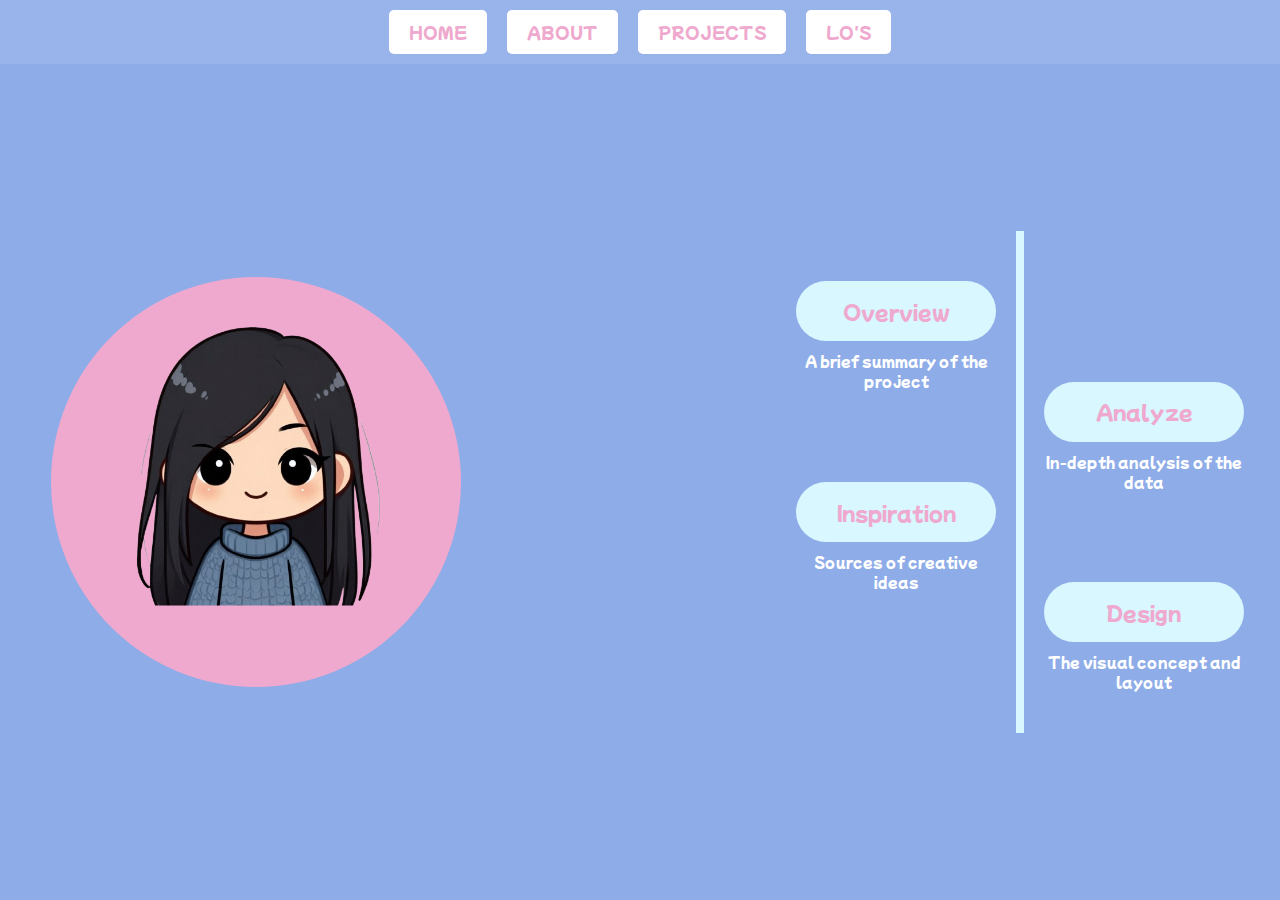
<file: development.html>
<!DOCTYPE html>
<html lang="en">
<head>
    <meta charset="UTF-8">
    <meta name="viewport" content="width=device-width, initial-scale=1.0">
    <title>Vertical Line with Alternating Rectangles and Circle</title>
    <style>
        @import url('https://fonts.googleapis.com/css2?family=Mochiy+Pop+One&display=swap');

        html, body {
            margin: 0;
            padding: 0;
            height: 100%;
            font-family: 'Mochiy Pop One', sans-serif;
        }

        .page-container {
            display: flex;
            flex-direction: column;
            height: 100%;
            background-color: #8EACE8;
        }

        nav {
            padding: 20px 0;
            background-color: rgba(255, 255, 255, 0.1);
        }

        nav ul {
            list-style-type: none;
            margin: 0;
            padding: 0;
            display: flex;
            justify-content: center;
        }

        nav ul li {
            margin: 0 10px;
        }

        nav ul li a {
            text-decoration: none;
            color: #EFA9CE;
            background-color: rgb(255, 255, 255);
            padding: 10px 20px;
            border-radius: 5px;
        }

        nav ul li a:hover {
            background-color: purple;
        }

        .main-content {
            display: flex;
            flex-grow: 1;
        }

        .circle-container {
            width: 40%;
            display: flex;
            justify-content: center;
            align-items: center;
        }

        .circle {
            width: 410px;
            height: 410px;
            background-color: #EFA9CE;
            border-radius: 50%;
            display: flex;
            justify-content: center;
            align-items: center;
            position: relative;
        }

        .circle img {
            position: absolute;
            top: 45%;
            left: 50%;
            transform: translate(-50%, -50%);
            width: 70%;
            height: 70%;
            object-fit: contain;
        }

        .content {
            flex-grow: 1;
            display: flex;
            justify-content: flex-end;
            align-items: center;
            padding-right: 20%;
            font-size: 20px;
        }

        .vertical-line-container {
            position: relative;
            width: 8px;
            height: 60%;
            background-color: #D8F7FF;
        }

        .rectangle-container {
            position: absolute;
            width: 200px;
            text-align: center;
        }

        .rectangle {
            width: 100%;
            height: 60px;
            background-color: #D8F7FF;
            display: flex;
            justify-content: center;
            align-items: center;
            cursor: pointer;
            transition: transform 0.3s ease;
            text-decoration: none;
            color: #EFA9CE;
            border-radius: 50px;
            margin-bottom: 10px;
        }

        .rectangle:hover {
           transform: scale(1.05);
        }

        .description {
            font-size: 14px;
            color: #ffffff;
            margin-top: 5px;
        }

        .left { right: calc(100% + 20px); }
        .right { left: calc(100% + 20px); }

        .rectangle-container:nth-child(1) { top: 10%; }
        .rectangle-container:nth-child(2) { top: 30%; }
        .rectangle-container:nth-child(3) { top: 50%; }
        .rectangle-container:nth-child(4) { top: 70%; }
    </style>
</head>
<body>
    <div class="page-container">
        <nav>
           <ul>
               <li><a href="smth.html">HOME</a></li>
               <li><a href="#about">ABOUT</a></li>
               <li><a href="#projects">PROJECTS</a></li>
               <li><a href="#login">LO'S</a></li>
           </ul>
       </nav>

       <div class="main-content">
           <div class="circle-container">
               <div class="circle">
                   <img src="th-removebg-preview.png" alt="Top Image">
               </div>
           </div>

           <div class="content">
               <div class="vertical-line-container">
                   <div class="rectangle-container left">
                       <a href="#page1" class="rectangle">Overview</a>
                       <p class="description">A brief summary of the project</p>
                   </div>
                   <div class="rectangle-container right">
                       <a href="#page2" class="rectangle">Analyze</a>
                       <p class="description">In-depth analysis of the data</p>
                   </div>
                   <div class="rectangle-container left">
                       <a href="#page3" class="rectangle">Inspiration</a>
                       <p class="description">Sources of creative ideas</p>
                   </div>
                   <div class="rectangle-container right">
                       <a href="#page4" class="rectangle">Design</a>
                       <p class="description">The visual concept and layout</p>
                   </div>
               </div>
           </div>
       </div>
   </div>
</body>
</html>
</file>
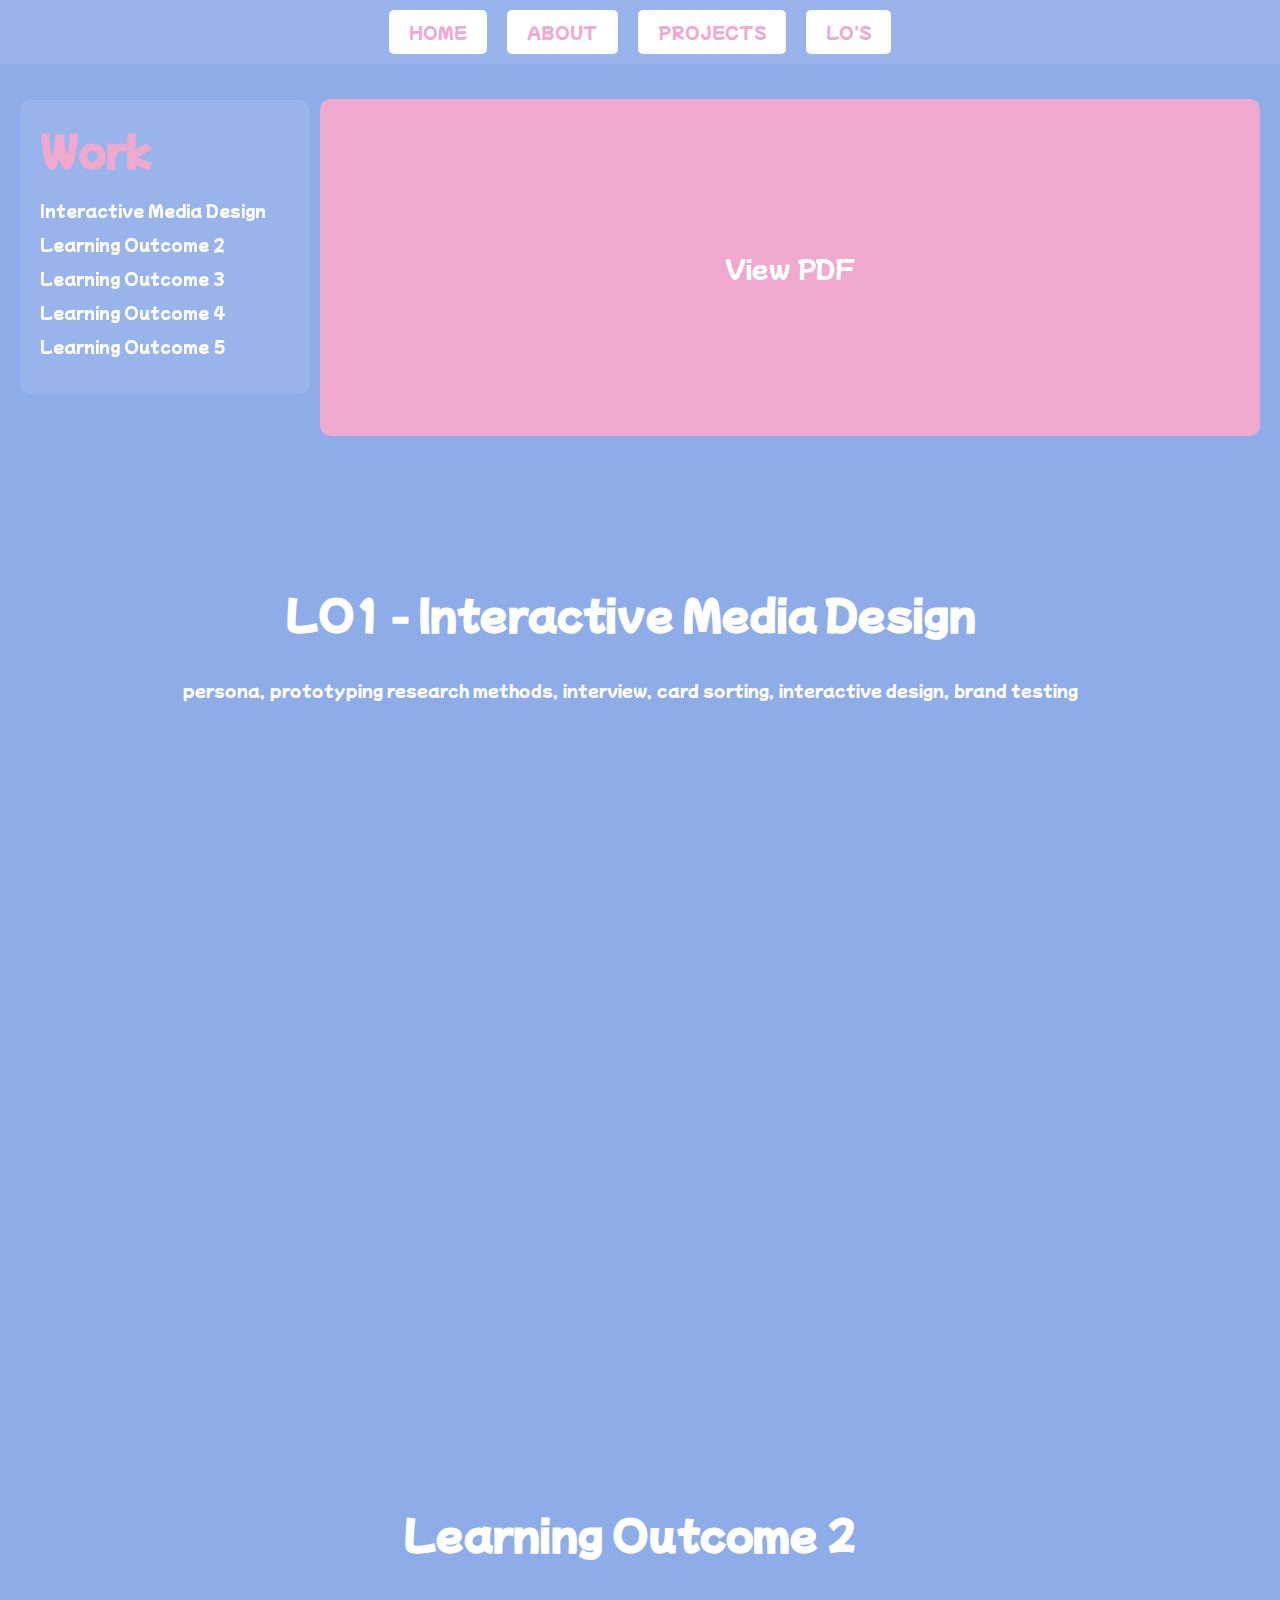
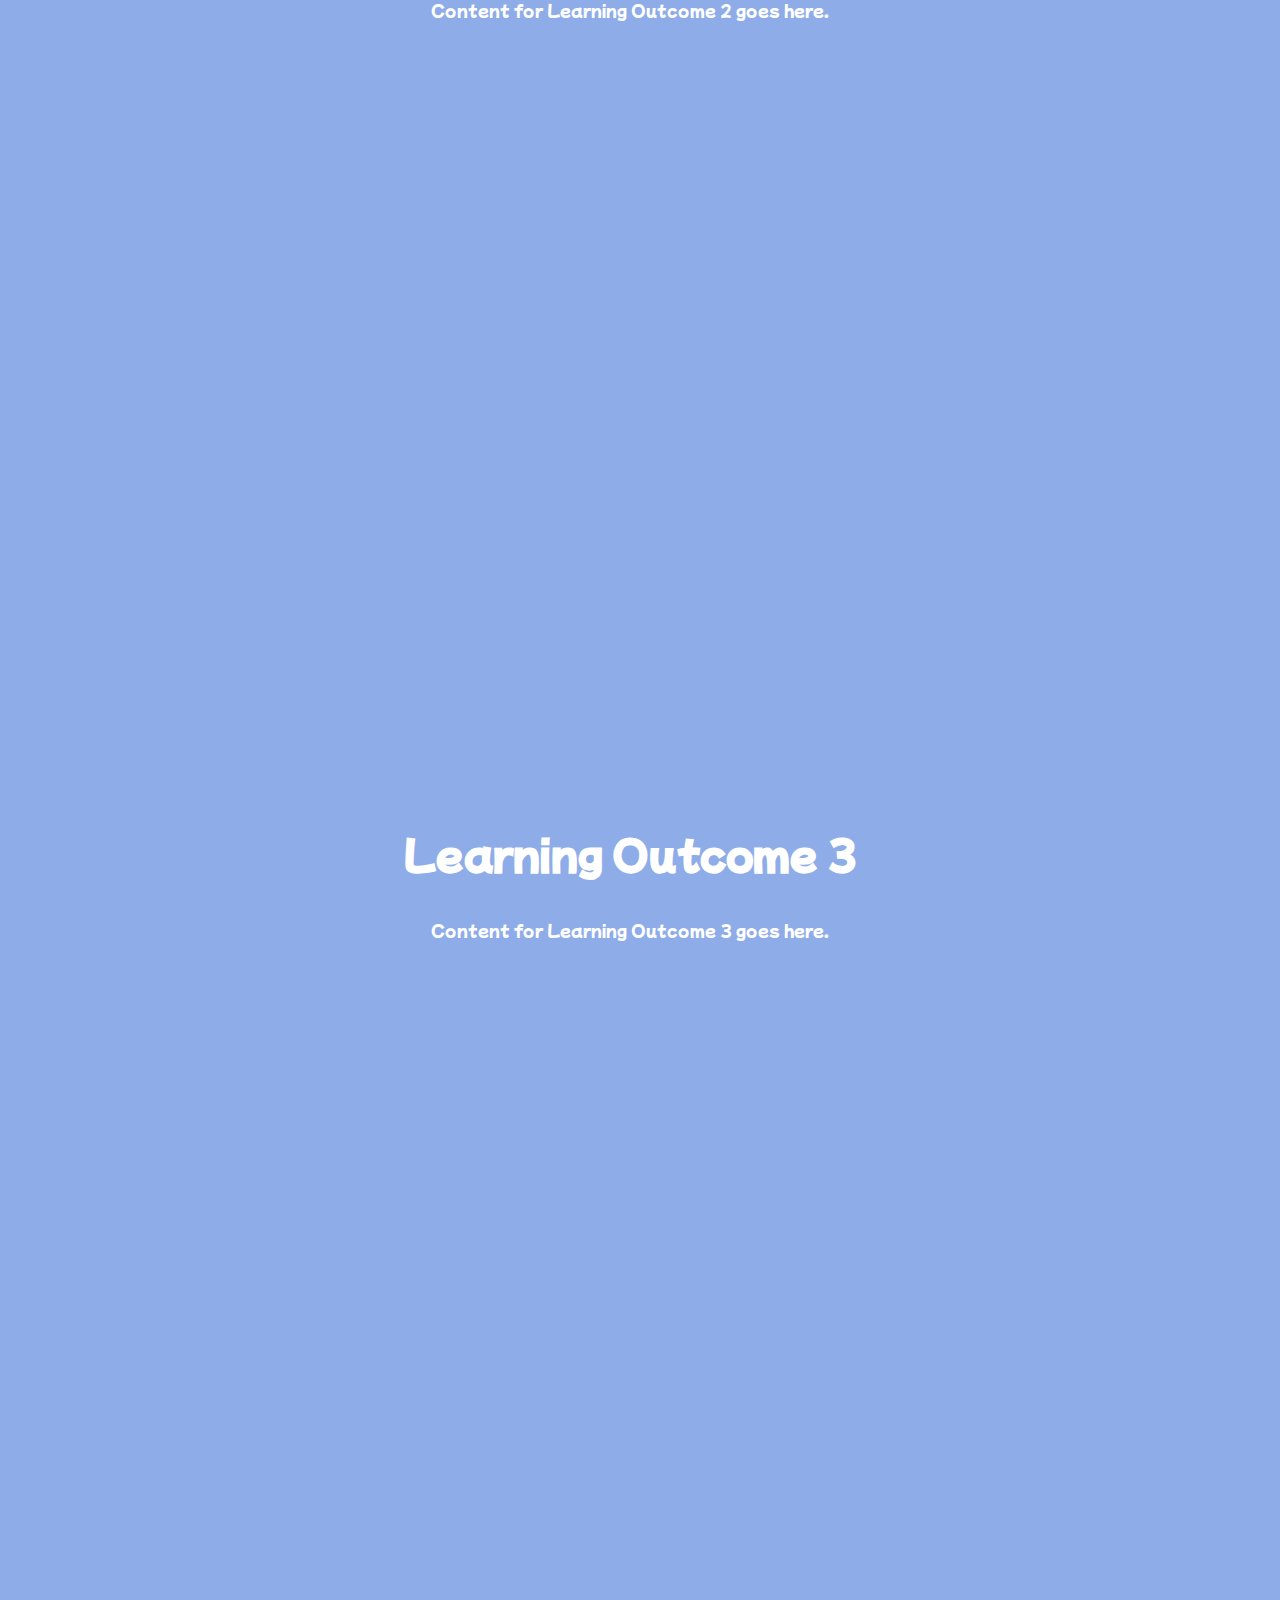
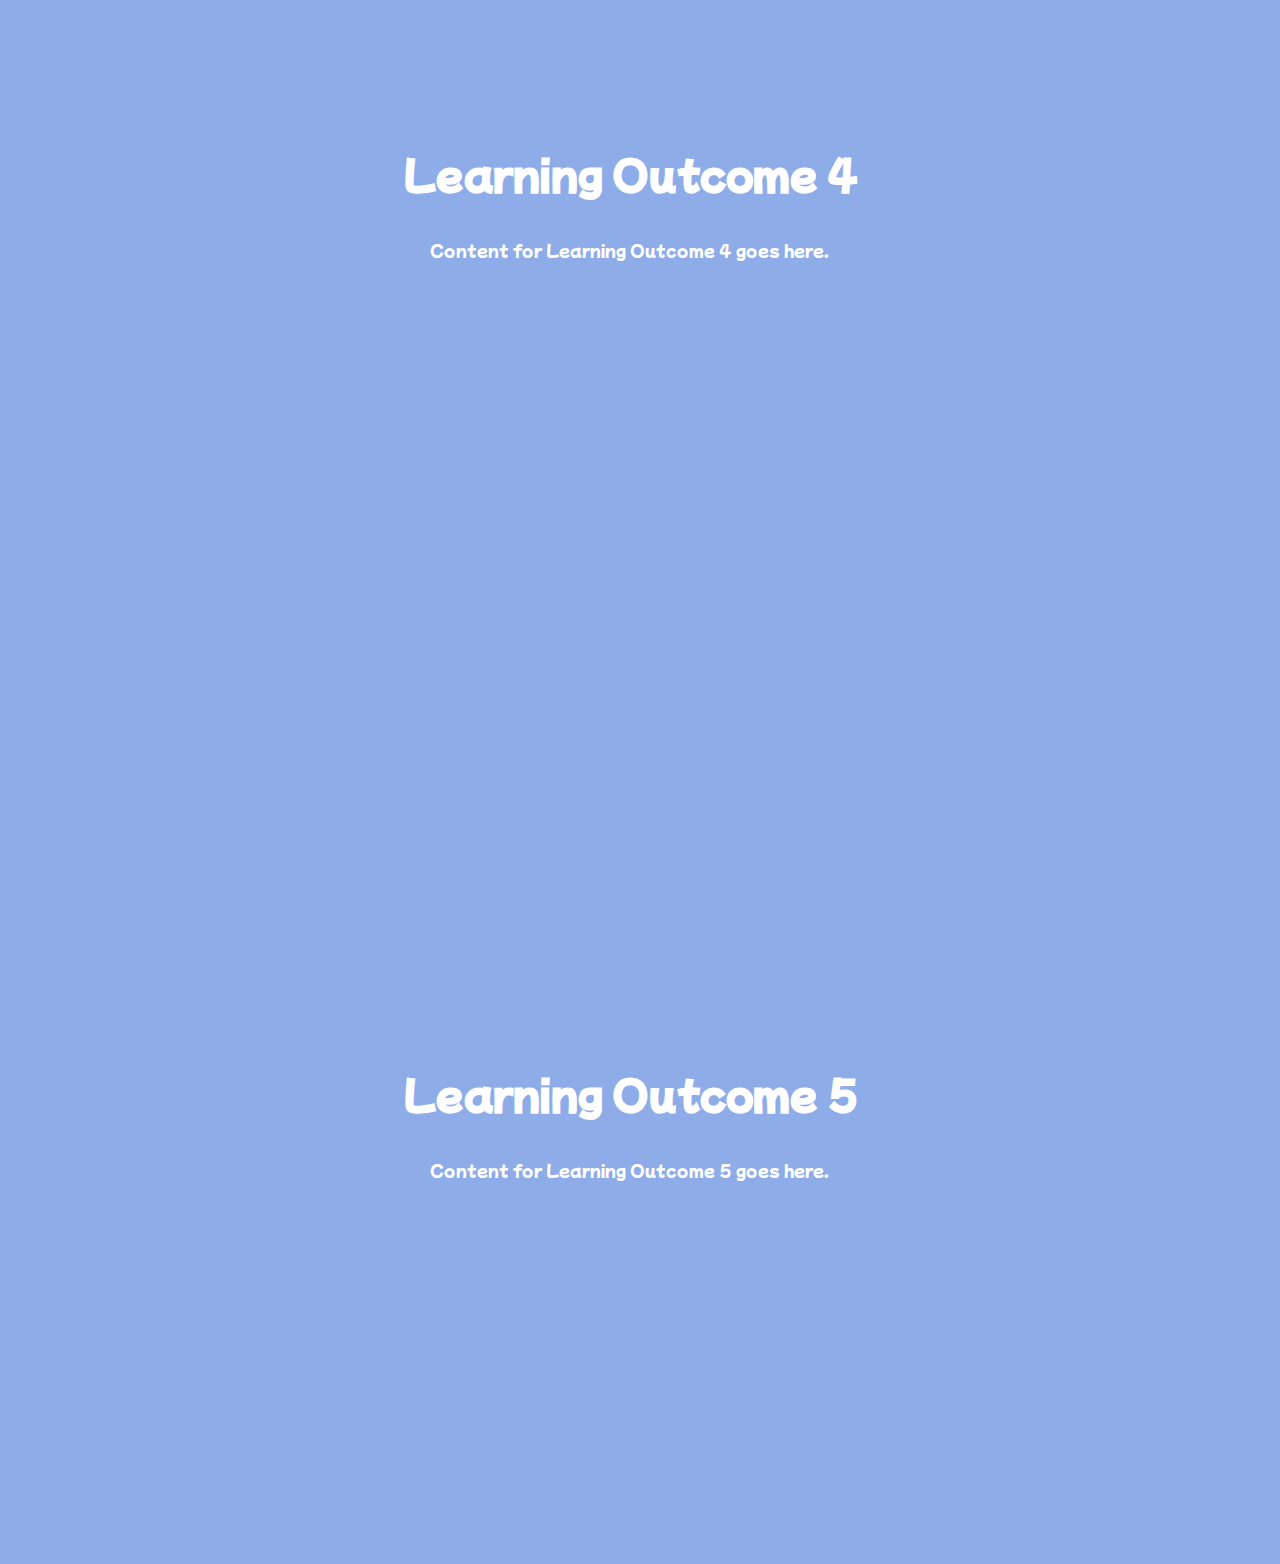
<file: lo.html>
<!DOCTYPE html>
<html lang="en">
<head>
    <meta charset="UTF-8">
    <meta name="viewport" content="width=device-width, initial-scale=1.0">
    <title>Learning Outcomes with Floating Table of Contents</title>
    <style>
        @import url('https://fonts.googleapis.com/css2?family=Mochiy+Pop+One&display=swap');

        html, body {
            margin: 0;
            padding: 0;
            font-family: 'Mochiy Pop One', sans-serif;
            background-color: #8EACE8;
            color: #FFFFFF;
        }

        .page-container {
            display: flex;
            flex-direction: column;
            min-height: 100vh;
        }

        nav {
            padding: 20px 0;
            background-color: rgba(255, 255, 255, 0.1);
        }

        nav ul {
            list-style-type: none;
            margin: 0;
            padding: 0;
            display: flex;
            justify-content: center;
        }

        nav ul li {
            margin: 0 10px;
        }

        nav ul li a {
            text-decoration: none;
            color: #EFA9CE;
            background-color: rgb(255, 255, 255);
            padding: 10px 20px;
            border-radius: 5px;
        }

        nav ul li a:hover {
            background-color: purple;
        }

        .main-content {
            display: flex;
            flex-grow: 1;
            position: relative; /* Make it relative for positioning child elements */
        }

        .table-of-contents {
            width: 250px; /* Fixed width for table of contents */
            background-color: rgba(255, 255, 255, 0.1);
            padding: 20px;
            border-radius: 10px;
            position: fixed; /* Fixed position to stay in view */
            left: 20px; /* Position from the left */
            top: 100px; /* Position from the top */
            max-height: calc(100vh - 120px); /* Prevent overflow */
            overflow-y: auto; /* Scrollable if content is too long */
        }

        .table-of-contents h2 {
            margin-top: 0;
            color: #EFA9CE;
        }

        .table-of-contents ul {
            list-style-type: none;
            padding: 0;
        }

        .table-of-contents li {
            margin-bottom: 10px;
        }

        .table-of-contents a {
            color: #FFFFFF;
            text-decoration: none;
        }

        .table-of-contents a:hover {
            color: #EFA9CE;
        }

        .content-area {
            flex-grow: 1; /* Take remaining space */
            margin-right: 20px; /* Reduce right margin */
            margin-top: 100px; /* Add top margin to accommodate the horizontal rectangle */
        }

        .pdf-link-container {
            position: absolute;
            right: 20px;
            top: 35px;
            width: calc(100% - 340px); /* Adjust width based on other elements */
            height: calc(48.5vh - 100px); /* This makes it as tall as the vertical version */
            background-color: #EFA9CE;
            border-radius: 10px;
            display: flex;
            align-items: center;
            justify-content: center;
            z-index: 10;
        }
       
       .pdf-link {
           text-decoration :none; 
           color :#FFFFFF; 
           font-size :1.5em ; 
       }
       
       .section {
           min-height :100vh; 
           display :flex; 
           justify-content :center; 
           align-items :center; 
           flex-direction :column; 
           padding-top :20px ; 
       }
       
       h2 {
           font-size :2.5em ; 
           margin-bottom :20px ; 
       }
       
       @media screen and (max-width: 768px) {
           .main-content {
               flex-direction: column;
               margin-right: 0; /* Reset margin on smaller screens */
           }
           
           .pdf-link-container {
               position: static; /* Make it static on small screens */
               width:auto; 
               height:auto; 
               margin-top :20px ; 
               transform:none ;
           }
           
           .table-of-contents {
               position:absolute ;
               left:auto ;
               right:auto ;
               top:auto ;
               bottom:auto ;
               max-height:auto ;
               overflow-y:auto ;
          }
       }
    </style>
</head>
<body>
    <div class="page-container">
        <nav>
           <ul>
               <li><a href="smth.html">HOME</a></li>
               <li><a href="#about">ABOUT</a></li>
               <li><a href="#projects">PROJECTS</a></li>
               <li><a href="#login">LO'S</a></li>
           </ul>
       </nav>

       <div class="main-content" id="home">
           <div class="table-of-contents">
               <h2>Work</h2>
               <ul>
                   <li><a href="#lo1">Interactive Media Design</a></li>
                   <li><a href="#lo2">Learning Outcome 2</a></li>
                   <li><a href="#lo3">Learning Outcome 3</a></li>
                   <li><a href="#lo4">Learning Outcome 4</a></li>
                   <li><a href="#lo5">Learning Outcome 5</a></li>
               </ul>
           </div>

           <div class="content-area">
                <div id="lo1" class="section">
                    <h2>LO1 - Interactive Media Design</h2>
                    <p>persona, prototyping research methods, interview, card sorting, interactive design, brand testing</p>
                </div>

                <div id="lo2" class="section">
                    <h2>Learning Outcome 2</h2>
                    <p>Content for Learning Outcome 2 goes here.</p>
                </div>

                <div id="lo3" class="section">
                    <h2>Learning Outcome 3</h2>
                    <p>Content for Learning Outcome 3 goes here.</p>
                </div>

                <div id="lo4" class="section">
                    <h2>Learning Outcome 4</h2>
                    <p>Content for Learning Outcome 4 goes here.</p>
                </div>

                <div id="lo5" class="section">
                    <h2>Learning Outcome 5</h2>
                    <p>Content for Learning Outcome 5 goes here.</p>
                </div>
          </div>

          <!-- Fixed PDF Link Section -->
          <div class="pdf-link-container">
              <a href="path-to-your-pdf-file.pdf" class="pdf-link" target="_blank">
                  View PDF
              </a>
          </div>

       </div>
   </div>
</body>
</html>
</file>
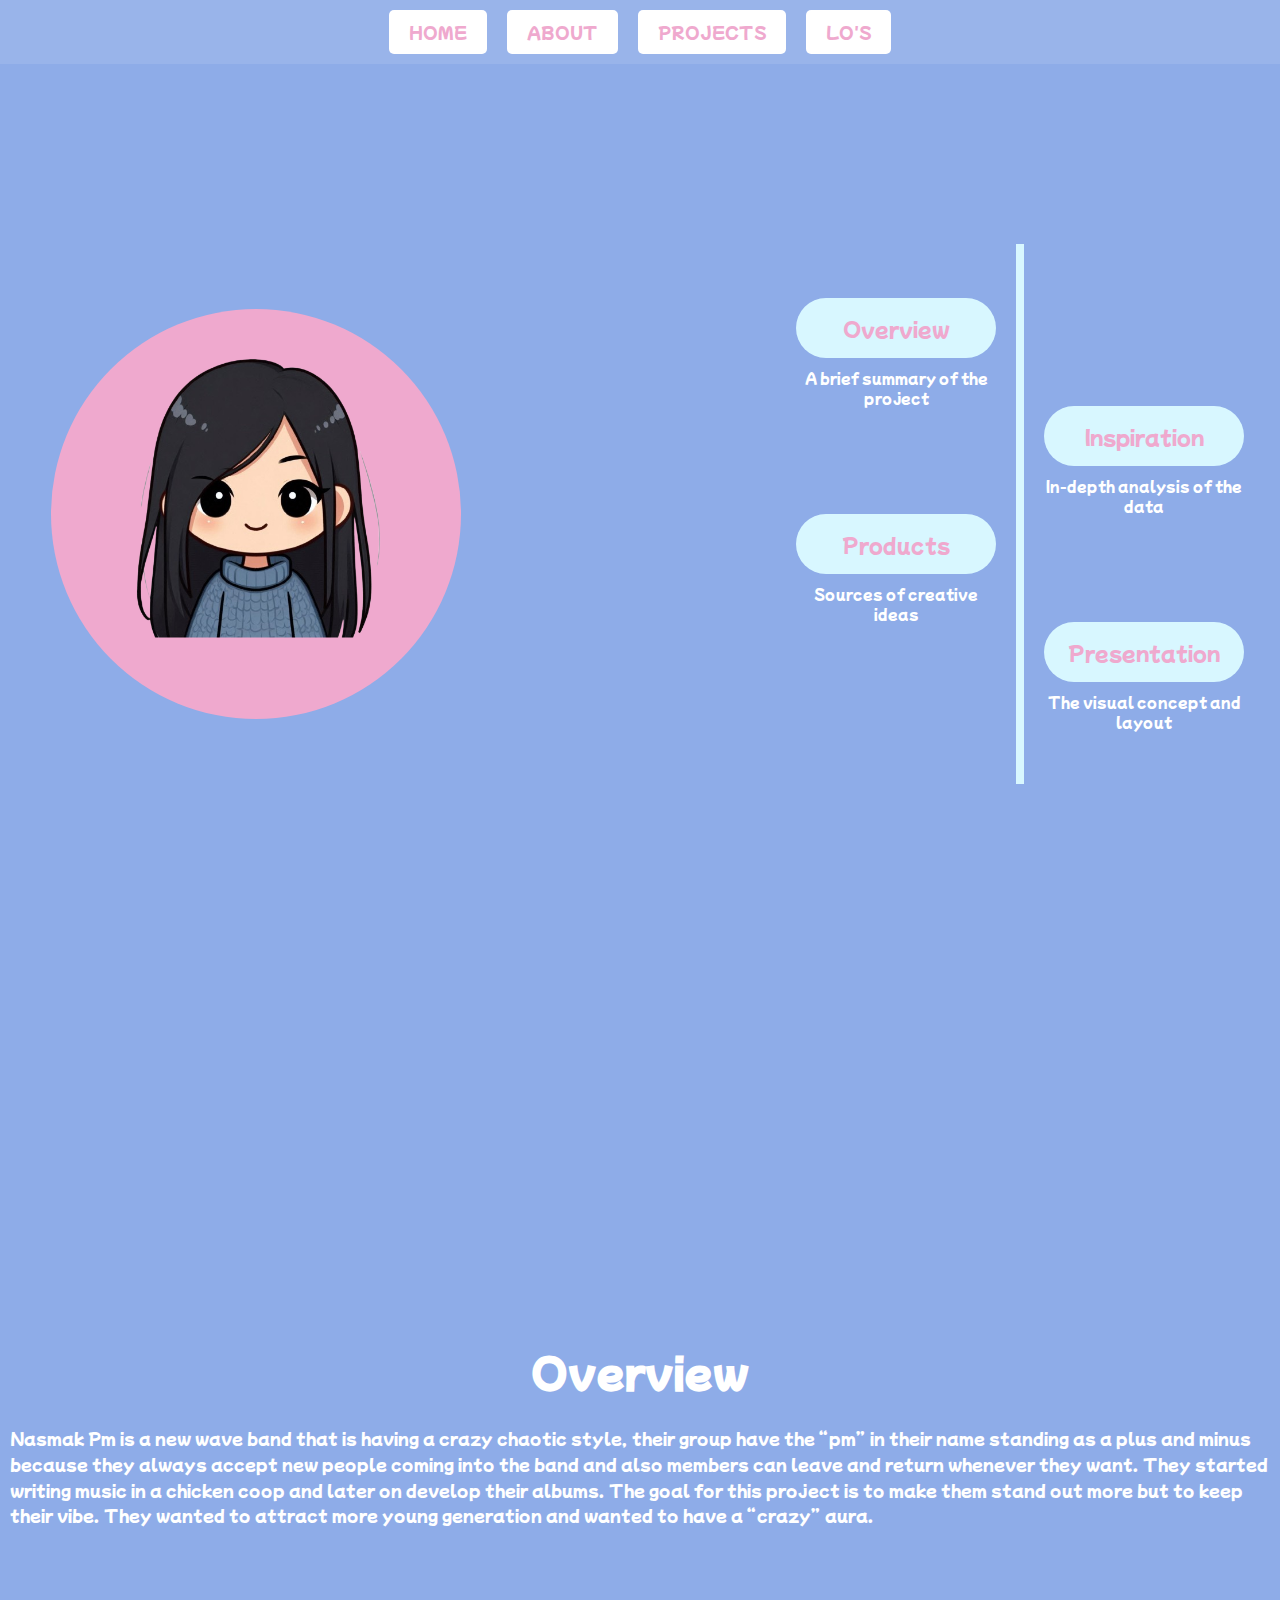
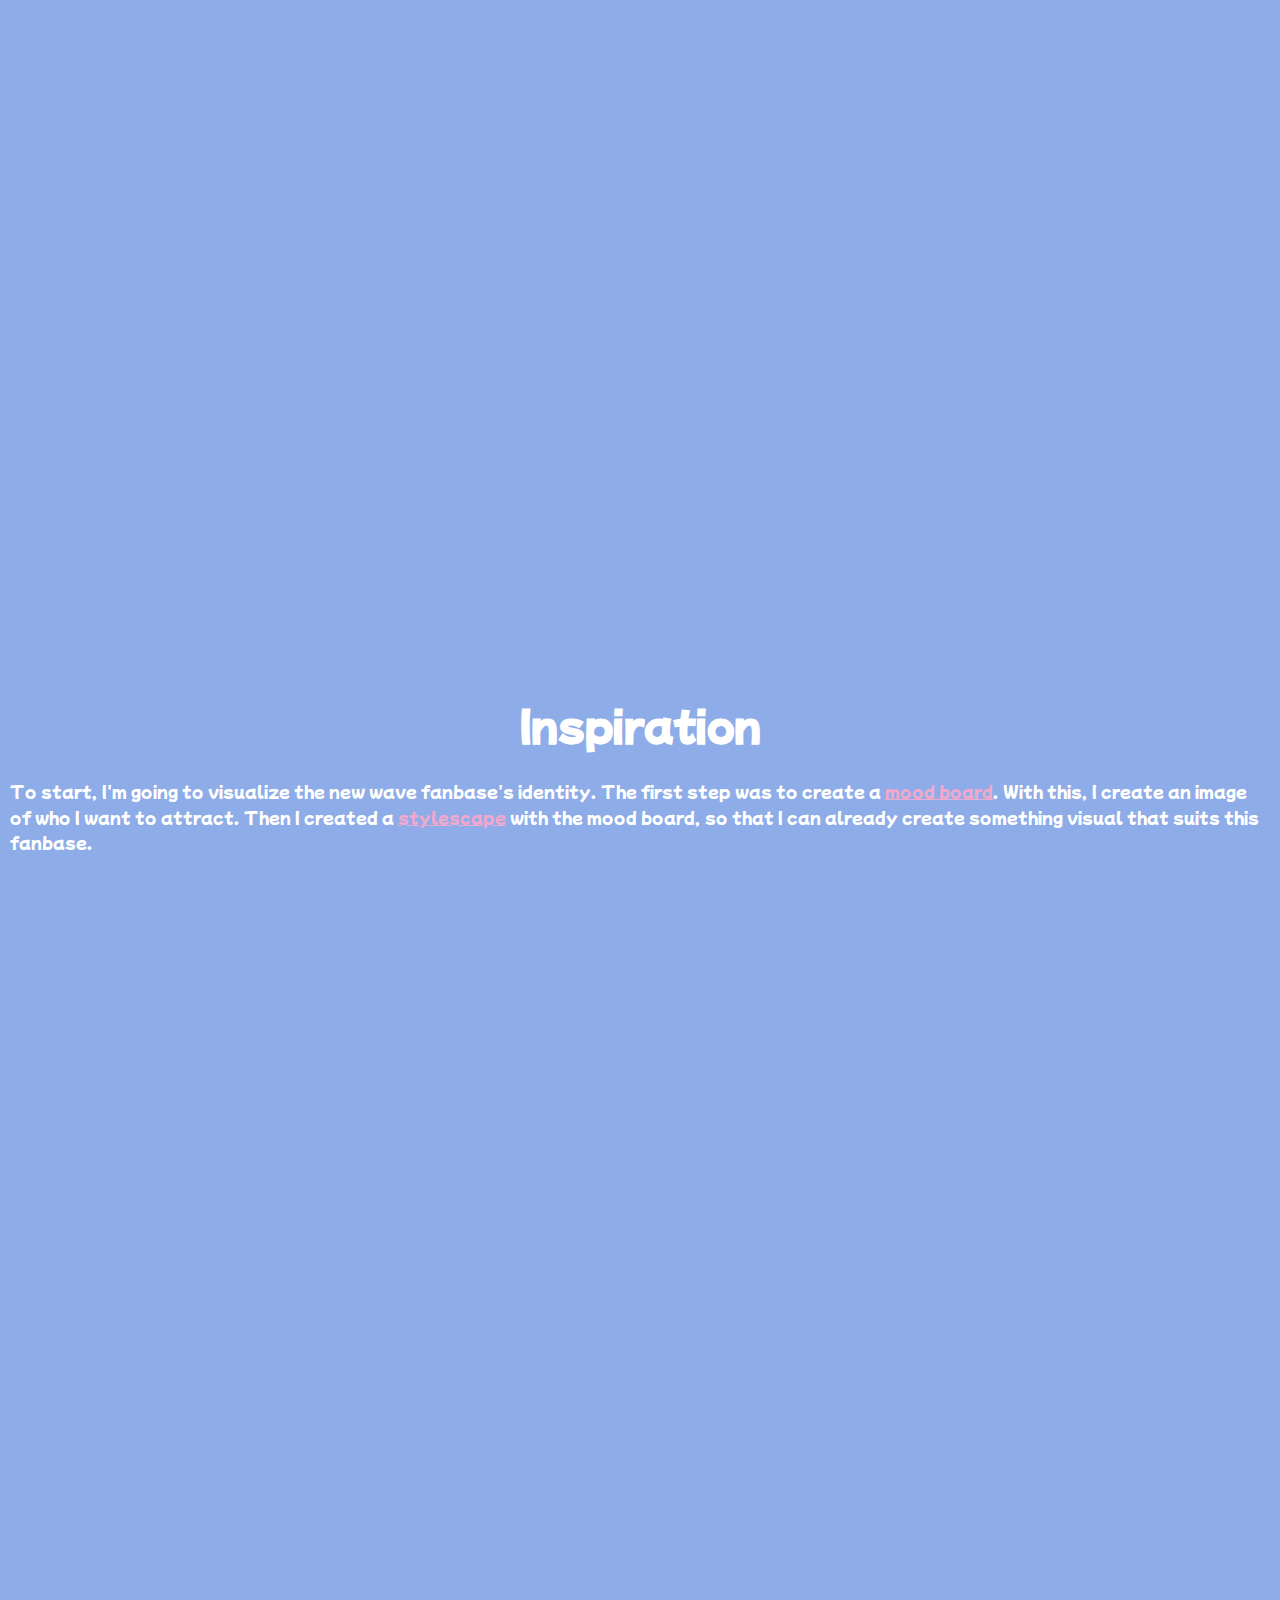
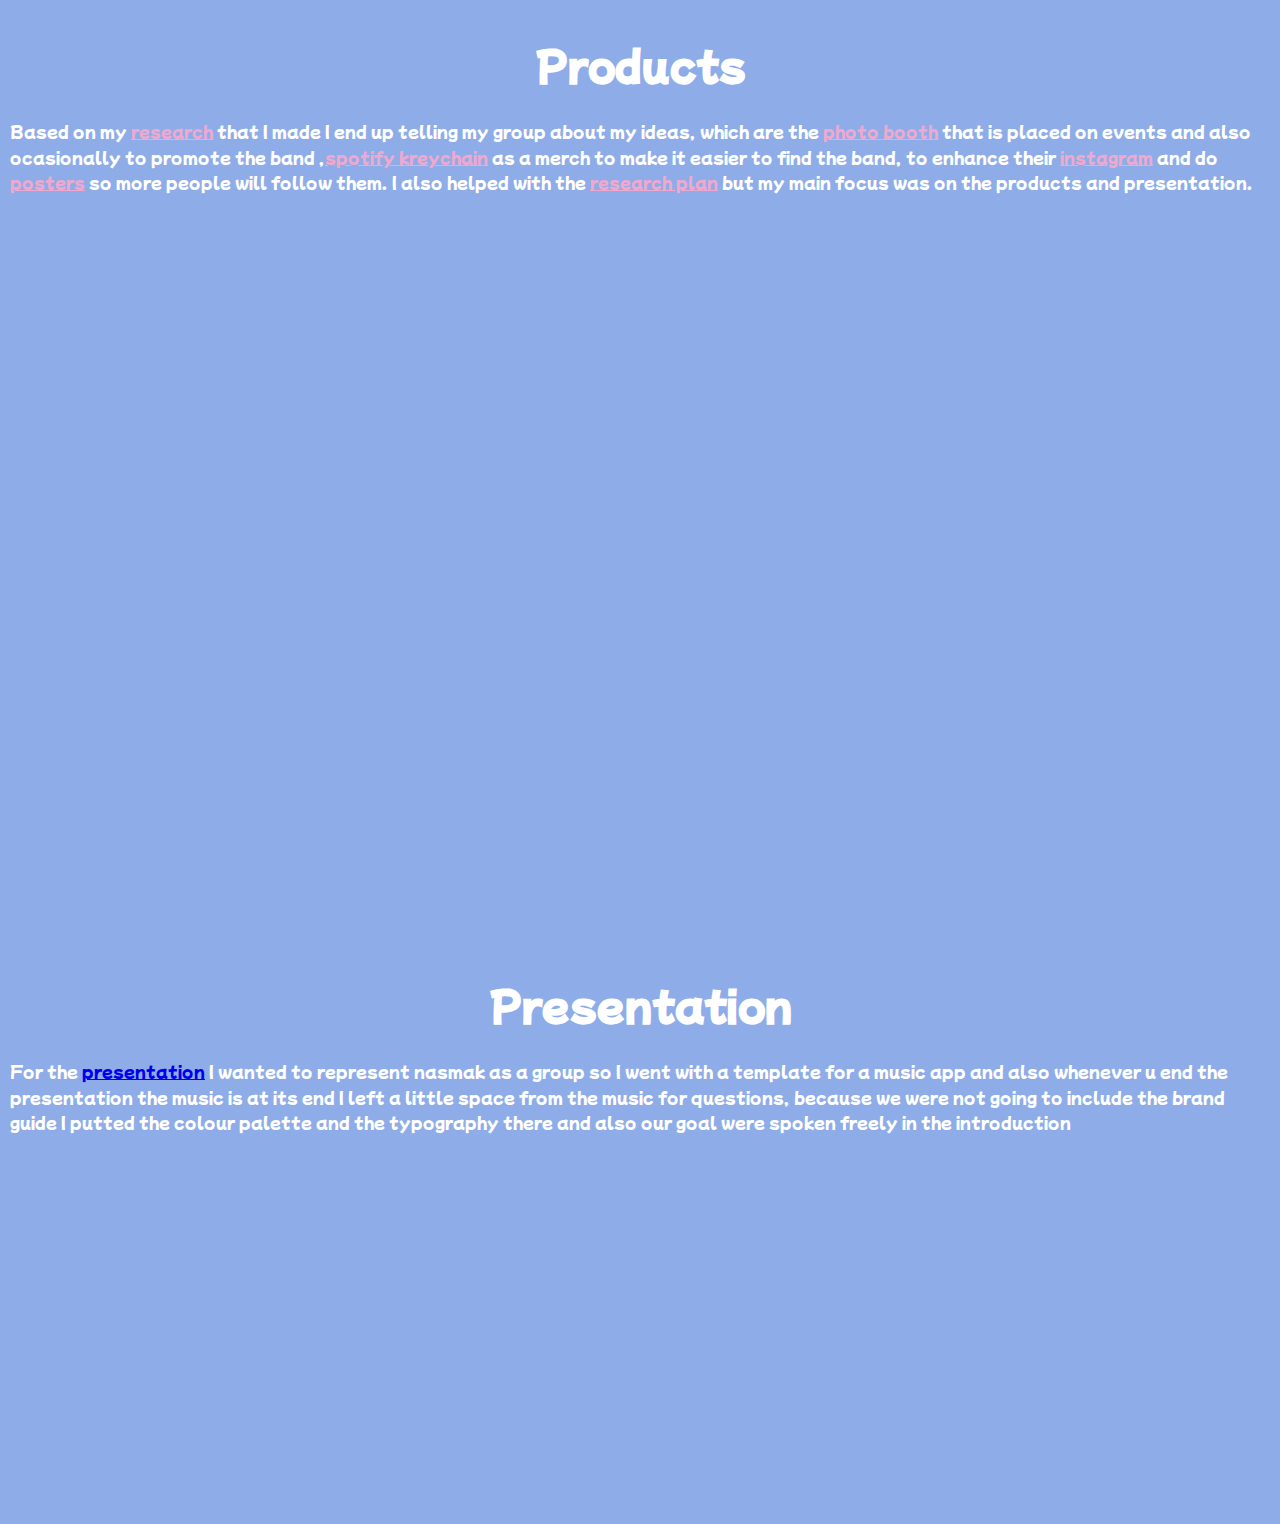
<file: Untitled-1.html>
<!DOCTYPE html>
<html lang="en">
<head>
    <meta charset="UTF-8">
    <meta name="viewport" content="width=device-width, initial-scale=1.0">
    <title>Project Nasmak Pm</title>
    <link rel="stylesheet" href="styles.css">
</head>
<body>
    <div class="page-container">
        <nav>
            <ul>
                <li><a href="smth.html">HOME</a></li>
                <li><a href="#about">ABOUT</a></li>
                <li><a href="Untitled-1.html">PROJECTS</a></li>
                <li><a href="lo.html">LO'S</a></li>
            </ul>
        </nav>
        <div class="main-content" id="home">
            <div class="circle-container">
                <div class="circle">
                    <img src="th-removebg-preview.png" alt="Top Image">
                </div>
            </div>
            <div class="content">
                <div class="vertical-line-container">
                    <div class="rectangle-container left">
                        <a href="#overview" class="rectangle">Overview</a>
                        <p class="description">A brief summary of the project</p>
                    </div>
                    <div class="rectangle-container right">
                        <a href="#inspiration" class="rectangle">Inspiration</a>
                        <p class="description">In-depth analysis of the data</p>
                    </div>
                    <div class="rectangle-container left">
                        <a href="#products" class="rectangle">Products</a>
                        <p class="description">Sources of creative ideas</p>
                    </div>
                    <div class="rectangle-container right">
                        <a href="#presentation" class="rectangle">Presentation</a>
                        <p class="description">The visual concept and layout</p>
                    </div>
                </div>
            </div>
        </div>

        <div id="overview" class="section">
            <h2>Overview</h2>
            <p>Nasmak Pm is a new wave band that is having a crazy chaotic style, their group have the “pm” in their name standing as a plus and minus because they always accept new people coming into the band and also members can leave and return whenever they want. They started writing music in a chicken coop and later on develop their albums. The goal for this project is to make them stand out more but to keep their vibe. They wanted to attract more young generation and wanted to have a “crazy” aura. </p>
            
            
        </div>

        <div id="inspiration" class="section">
            <h2>Inspiration</h2>
            <p>To start, I'm going to visualize the new wave fanbase's identity. The first step was to create a <span class="hover-text" id="btnMoodboard">mood board</span>. With this, I create an image of who I want to attract. Then I created a <span class="hover-text" id="btnStylescape">stylescape</span> with the mood board, so that I can already create something visual that suits this fanbase.</p>

            <div class="hover-card" id="showMoodboard">
                <div class="image-gallery">
                    <a href="moodboard.png" class="gallery-image">
                      <img src="moodboard.png" alt="Mood Board 1" title="Mood Board 1">
                    </a>
                    <a href="moodboardresearch.png" class="gallery-image">
                      <img src="moodboardresearch.png" alt="Mood Board 2" title="Mood Board 2">
                    </a>
                  </div>
                <p>First, I looked online to understand what a new wave punk band's aesthetic is like. I explored their website and Instagram page to see the colors they typically use and the themes of their lyrics. I wanted to get a sense of what they sing about most often. After that, I went to TikTok to observe how fans of this type of music express themselves—how they dress, how their rooms are decorated, and what they like. I noticed that their style is heavily influenced by vintage items, with lots of bright colors and unique, unusual choices. Their rooms are filled with posters, concert tickets, lights, pictures, and drawings—often featuring a colorful or old-paper look. For my mood board, I included an egg and chicken, symbolizing the origins of the band's songwriting process. I also added an image of a girl with green hair, as many fans I saw have brightly colored hair. Overall, I found that the aesthetic is chaotic and vibrant, rather than clean and simple. When I showed my teacher my posters, he mentioned that he prefers a more polished, one-color style and showed me examples of his work, which are very professional and well put together. However, I believe that professionalism doesn't always mean clean and orderly. For a new wave punk band, the goal is to capture the raw, expressive energy of their style. If I were working with this band, I would want to create posters that reflect my own interpretation of their aesthetic, embracing the chaotic and bold vibe that defines their look and sound.</p>
            </div>

            <div class="hover-card" id="showStylescape">
                <div class="image-gallery">
                    <a href="style1.png" class="gallery-image">
                      <img src="style1.png" alt="Mood Board 1" title="Mood Board 1">
                    </a>
                    <a href="style2.png" class="gallery-image">
                      <img src="style2.png" alt="Mood Board 2" title="Mood Board 2">
                    </a>
                    <a href="style3.png" class="gallery-image">
                        <img src="style3.png" alt="Mood Board 2" title="Mood Board 2">
                      </a>
                      <a href="style4.png" class="gallery-image">
                        <img src="style4.png" alt="Mood Board 2" title="Mood Board 2">
                      </a>
                  </div>
                <p>
                    1. First stylescape: I think the contrast works well. The band's name is written in a way that gives off an '80s, disco, and vintage vibe. I added chaotic, nighttime-themed pictures to match the energy of their new album, *Dancing Night*. I also included images of a punk group performing live, to reflect the raw, energetic vibe of their music.
                    
                    <br><br>2. Second stylescape: This one is a totally different approach from the new wave style. It’s softer and more aligned with what I would call "white girl music." I wanted to include this to show the band a different direction and see if they’d be open to changing their style. Personally, as someone from this generation, I think soft colours like these would appeal to a lot of people today.
                    
                    <br><br>3. Third stylescape: This is one of my favourites that I created. I stuck with their core colours—red and yellow—while also adding soft pink and dark purple. These colours pop a lot, especially on things like posters, and the red and yellow are a nod to their origins in a chicken coop. I thought it would be nice to keep that part of their history alive visually.
                    
                    <br><br>4. Fourth stylescape: This is like the third one, but I swapped out the red and yellow for blue. I wanted to see how it would look with a different colour scheme.
                    
                    <br><br>The feedback I received from the client is that they don't want to be perceived as a punk band, but rather as a new wave group. So I didn't make change in the stylescape but on my research later on I didn't do it for a punk but for a new wave/ post punk.
                    .</p>
            </div>
        </div>

        <div id="products" class="section">
            <h2>Products</h2>
            <p>Based on my <span class="hover-text" id="btnresearch">research</span> that I made I end up telling my group about my ideas, which are 
                the <span class="hover-text" id="btnPhotobooth">photo booth</span> that is placed on events and also ocasionally to promote the band
                ,<span class="hover-text" id="btnspotify">spotify kreychain</span> as a merch to make it easier to find the band, to enhance their <span class="hover-text" id="btninstagram">instagram</span> and do <span class="hover-text" id="btnposters">posters</span> so more
                people will follow them. I also helped with the <span class="hover-text" id="btnresearchplan">research plan</span>  but my main focus was on the products and presentation.
            </p>

            <div class="hover-card" id="showresearch">
                <div class="image-gallery">
                    <a href="moodboardresearch.png" class="gallery-image">
                      <img src="moodboardresearch.png" alt="Mood Board 1" title="Mood Board 1">
                    </a>
                    <a href="rhode.jpg" class="gallery-image">
                        <img src="rhode.jpg" alt="Mood Board 1" title="Mood Board 1">
                      </a>
                      <a href="life4cut.webp" class="gallery-image">
                        <img src="life4cut.webp" alt="Mood Board 1" title="Mood Board 1">
                      </a>
                  </div>
                <p>New wave is a music genre that encompasses pop-oriented styles from the 1970s through the 1980s. It is considered a lighter and more melodic "broadening of punk culture
                    "New wave music is a broad subgenre of rock 'n' roll that combines elements of punk rock, mainstream pop music, art rock, synth pop, funk, and reggae.<br>
                   
                   Because the band mentioned that they want to attract a younger generation, I did some research on what new generation actually likes and what is trendy nowadays. I started by looking at the overall most popular and trendy things. One example I came across was the “Rhode” photo booth that Hailey Bieber created in London to promote her new lip gloss. With each photo taken in the booth, people received a lip gloss, and thousands of people queued up from morning till night to take a picture. The "Life4Cut" photo booth, which is really popular among K-pop fans, also caught my attention. People can take photos with the theme of their favorite K-pop bands, and it draws huge crowds.
                   
                   
                   <br><br>Another trend that’s really popular is Spotify. Almost everyone uses it now, and most people won’t listen to music unless it’s available on Spotify because they rarely want to install another app just to listen to a single song. The band already has their music on Spotify, but to make it even more popular, many people have the code to scan and go directly to the music.
                   
                   <br><br>Looking at the Instagram pages of some of the most popular singers, like Travis Scott and Central Cee, who are really popular among the younger generation, I noticed a few trends. Their Instagram feeds often feature two main colors that pop when you see the photo, and the feed usually has 9 photos in total. They also use handwritten fonts and old paper-like posts, and often share behind-the-scenes moments.
                   
                   <br><br> For people into new wave, punk, and similar music genres, I researched TikTok and found that this group also likes vintage products. Their color palette tends to lean towards brownish tones or chaotic mixes of neon colors, with red and yellow being especially popular. Interestingly, every girl I interviewed, even those into this style of music, mentioned they like pink, but there was a split—some prefer hot pink, while others like a softer shade of pink.</p>
            </div>

            <div class="hover-card" id="showPhotobooth">
                <div class="image-gallery">
                    <a href="photobooth.png" class="gallery-image">
                      <img src="photobooth.png" alt="Mood Board 1" title="Mood Board 1">
                    </a>
                    <a href="tickets.png" class="gallery-image">
                        <img src="tickets.png" alt="Mood Board 1" title="Mood Board 1">
                      </a>
                  </div>
                <p>Photo Booth – for the photo booth because the 2 photo booths of Rhode and life4cut are popular so I decided to go with them and make an open-air photo booth to be easily adjusted wherever they want and also to give people memories from the group. Because people that like this type of music like vintage things and in Amsterdam the vintage photo booth is popular. I decided to have 2 options, the first one is to take a photo and have your ticket printed on the back and the second is to just have your photos with the theme of the posters I made with the group and in every event like Christmas you can take even a photo with the band that is dressed with a Christmas theme clothes. 
                    My teacher Anke didn’t like the idea with the printed tickets because this way you will attract more already fans of the band but I wanted to present the 2 options anyway, when I had a interview and user research I often was seeing people hang on their wall or put this kind of memories in their scrapbook or Travis Scott concerts and also Taylor Swift you get a bracelet handmade one that you can keep after the concert. 
                    I made a prototype just to show what can the photo booth looks like if they go with a normal one and one prototyped on my laptop for the open air one. I also made a prototype of the tickets how they can look like. The first picture of the tickets doesn’t have a template, but I showed it to my teacher, and he said to add something that will connect with the posters so after that I added 2 options that are with similar patterns as the posters me and my teammates made
                    </p>
            </div>

            <div class="hover-card" id="showspotify">
                <div class="image-gallery">
                    <a href="nasmakkey.png" class="gallery-image">
                      <img src="nasmakkey.png" alt="Mood Board 1" title="Mood Board 1">
                    </a>
                  </div>
                <p>For the Spotify keychain, I designed a prototype featuring the Nasmak group poster with plus and minus icons. My idea was to have these keychains available at the stand-up booth, so that whenever someone buys a drink, they also get a keychain. Alternatively, they could be sold as "merch" after the concert. The Spotify keychain is really practical because it allows people to scan the code and immediately access the band's songs, rather than having to search for the group manually. If someone recommends the band to someone else, they’re less likely to search it up later. However, if you give them the keychain, they'll be more likely to scan the code out of curiosity and check out the music right away.</p>
            </div>

            <div class="hover-card" id="showposters">
                <div class="image-gallery">
                    
                    <a href="poster1.png" class="gallery-image">
                        <img src="poster1.png" alt="Mood Board 2" title="Mood Board 2">
                      </a>
                    <a href="poster2.png" class="gallery-image">
                      <img src="poster2.png" alt="Mood Board 2" title="Mood Board 2">
                    </a>
                    <a href="poster3.png" class="gallery-image">
                        <img src="poster3.png" alt="Mood Board 2" title="Mood Board 2">
                      </a>
                      <a href="poster4.png" class="gallery-image">
                        <img src="poster4.png" alt="Mood Board 2" title="Mood Board 2">
                      </a>
                  </div>
                <p>
                    After making the stylescape I made some posters that will suit for their Instagram page and just for posters to print and have them around the buildings. I made posters for upcoming concerts, posters for their albums and also, I made a few posts for Instagram and highlights that can be used. Posts a lot of artists write down their songs on a vintage paper-like background and also they have handwrited typography with their posters and because the band wants crazy and chaotic vibe I made with the colours posters that have a lot of colours in one but I also made a clean posters and posts so that the 2 main colours are the first thing you see and that their Instagram feed can be really attractive, 
                </p>
            </div>
            <div class="hover-card" id="showinstagram">
                <div class="image-gallery">
                    
                    <a href="instagram.png" class="gallery-image">
                      <img src="instagram.png" alt="Mood Board 1" title="Mood Board 1">
                    </a>
                    <a href="instachannel.png" class="gallery-image">
                      <img src="instachannel.png" alt="Mood Board 2" title="Mood Board 2">
                    </a>
                  </div>
                <p>
                    For their Instagram feed, I suggested posting BTS (behind the scenes) reels after every concert, but we didn't end up using that idea. For the Instagram feed I designed, I used the 9-photo method with 2 main colours that pop and are eye-catching. Having a well themed feed like this can attract more people. For the posters, I suggested they post them as stories and upload them a week before the concert. Including all the relevant links in the bio section for links is helpful rather than putting it in the bio but as a text, and creating a personalized hashtag would allow fans to follow and easily find their content. I also recommended creating a channel to engage with their fans and attract people interested in that genre of music. In this channel, the band could text their fans daily, post little vlogs or updates, and interact more directly with them—rather than just posting a generic picture of what they are eating with the caption "Happy." Underneath there are 9 pictures of the first 9 photos that they can post with yellow and red dominating. (all the pictures used, without the 4th one, are all the band’s pictures and my own posters)
                </p>
            </div>
        </div>

        <div id="presentation" class="section">
            <h2>Presentation</h2>
            <p>For the <a href="nasmakpm (1).pdf" target="_blank">presentation</a> I wanted to represent nasmak as a group so I went with a template for a music app and also whenever u end the presentation the music is at its end I left a little space from the music for questions, because we were not going to include the brand guide I putted the colour palette and the typography there and also our goal were spoken freely in the introduction </a>
            </p>
            
        </div>
    </div>
        
 
<script>
        document.addEventListener('DOMContentLoaded', function() {
        const hoverTexts = document.querySelectorAll('.hover-text');
        const hoverCards = document.querySelectorAll('.hover-card');

        hoverTexts.forEach(text => {
            text.addEventListener('click', function() {
                const targetId = this.id.replace('btn', 'show');
                const targetCard = document.getElementById(targetId);

                hoverCards.forEach(card => {
                    if (card === targetCard) {
                        card.style.display = card.style.display === 'block' ? 'none' : 'block';
                    } else {
                        card.style.display = 'none';
                    }
                });
            });
        });
    });

    //for the gallery lightbox
    document.addEventListener('DOMContentLoaded', function() {
  const galleryImages = document.querySelectorAll('.gallery-image');
  
  galleryImages.forEach(image => {
    image.addEventListener('click', function(e) {
      e.preventDefault();
      const fullSizeImage = this.href;
      const lightbox = document.createElement('div');
      lightbox.id = 'lightbox';
      document.body.appendChild(lightbox);
      
      const img = document.createElement('img');
      img.src = fullSizeImage;
      lightbox.appendChild(img);
      
      lightbox.addEventListener('click', e => {
        if (e.target !== e.currentTarget) return;
        document.body.removeChild(lightbox);
      });
    });
  });
});
</script>
</body>
</html>
</file>
<file: styles.css>
@import url('https://fonts.googleapis.com/css2?family=Mochiy+Pop+One&display=swap');
        
        html, body {
            margin: 0;
            padding: 0;
            height: 100%;
            font-family: 'Mochiy Pop One', sans-serif;
        }
        
        .page-container {
            display: flex;
            flex-direction: column;
            background-color: #8EACE8;
            min-height: 100vh;
            overflow-y: auto; /* Enable vertical scrolling if content exceeds viewport */
        }
        
        nav {
            padding: 20px 0;
            background-color: rgba(255, 255, 255, 0.1);
        }
        
        nav ul {
            list-style-type: none;
            margin: 0;
            padding: 0;
            display: flex;
            justify-content: center;
        }
        
        nav ul li {
            margin: 0 10px;
        }
        
        nav ul li a {
            text-decoration: none;
            color: #EFA9CE;
            background-color: rgb(255, 255, 255);
            padding: 10px 20px;
            border-radius: 5px;
        }
        
        nav ul li a:hover {
            background-color: purple;
        }
        
        .main-content {
            display: flex;
            min-height: 100vh;
        }
        
        .circle-container {
            width: 40%;
            display: flex;
            justify-content: center;
            align-items: center;
        }
        
        .circle {
            width: 410px;
            height: 410px;
            background-color: #EFA9CE;
            border-radius: 50%;
            display: flex;
            justify-content: center;
            align-items: center;
            position: relative;
        }
        
        .circle img {
            position: absolute;
            top: 45%;
            left: 50%;
            transform: translate(-50%, -50%);
            width: 70%;
            height: 70%;
            object-fit: contain;
        }
        
        .content {
            flex-grow: 1;
            display: flex;
            justify-content: flex-end;
            align-items: center;
            padding-right: 20%;
            font-size: 20px;
        }
        
        .vertical-line-container {
            position: relative;
            width: 8px;
            height: 60%;
            background-color: #D8F7FF;
        }
        
        .rectangle-container {
            position: absolute;
            width: 200px;
            text-align: center;
        }
        
        .rectangle {
            width: 100%;
            height: 60px;
            background-color: #D8F7FF;
            display: flex;
            justify-content: center;
            align-items: center;
            cursor: pointer;
            transition: transform .3s ease;
            text-decoration: none;
            color: #EFA9CE;
            border-radius: 50px;
            margin-bottom: 10px;
        }
        
        .rectangle:hover {
            transform: scale(1.05);
        }
        
        .description {
            font-size: 14px;
            color: #ffffff;
            margin-top: 5px;
        }
        
        .left {
            right: calc(100% + 20px);
        }
        
        .right {
            left: calc(100% + 20px);
        }
        
        .rectangle-container:nth-child(1) {
            top: 10%;
        }
        
        .rectangle-container:nth-child(2) {
            top: 30%;
        }
        
        .rectangle-container:nth-child(3) {
            top: 50%;
        }
        
        .rectangle-container:nth-child(4) {
            top: 70%;
        }
        
        .section {
            min-height: 100vh;
            display: flex;
            flex-direction: column;
            justify-content: center;
            align-items: center;
            padding: 10px;
            color: #FFFFFF;
            transition: margin-bottom 0.3s ease; 
        }

        .section h2 {
            font-size: 2.5em;
            margin-bottom: 10px;
        }
        
        .section p {
            line-height: 1.6;
            margin-bottom: 10px;
        }
        
        #overview, #inspiration, #products, #presentation {
    margin-bottom: 20px; /* Default margin */
        }
        
        .hover-text {
            color: #EFA9CE;
            cursor: pointer;
            text-decoration: underline;
        }
        
        .hover-card {
            display: none;
            flex-direction: column;
            background-color: rgba(255,255,255,0.1);
            padding: 20px;
            margin-top: 10px;
            margin-bottom: 20px;
            border-radius: 5px;
            max-width: 900px;
            width: 100%;
        }
        
        .image-gallery {
        display: flex;
        justify-content: space-between;
        margin-bottom: 20px;
        }

        .image-gallery img {
        width: 32%;
        height: auto;
        object-fit: cover;
        }
        
        .hover-card p {
            margin: 0;
            overflow: hidden;
        }
        #lightbox {
        position: fixed;
        z-index: 1000;
        top: 0;
        left: 0;
        width: 100%;
        height: 100%;
        background-color: rgba(0, 0, 0, 0.8);
        display: flex;
        justify-content: center;
        align-items: center;
        }

        #lightbox img {
        max-width: 90%;
        max-height: 90%;
        object-fit: contain;
        }
</file>
